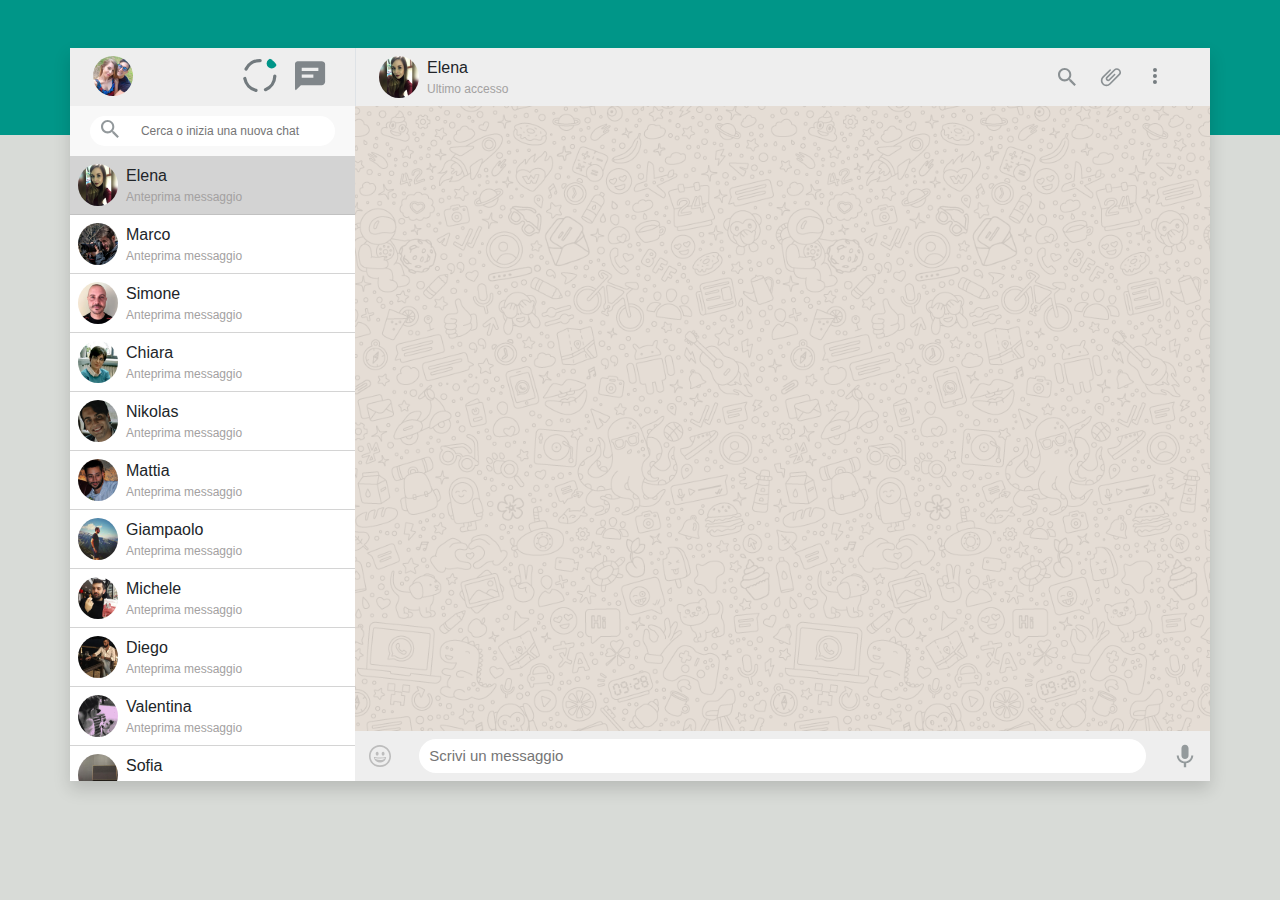
<file: index.html>
<!DOCTYPE html>
<html lang="en">
<head>
    <meta charset="UTF-8">
    <meta name="viewport" content="width=device-width, initial-scale=1.0">
    <meta http-equiv="X-UA-Compatible" content="ie=edge">
   <link rel="stylesheet" href="https://use.fontawesome.com/releases/v5.5.0/css/all.css">
    <link rel="stylesheet" href="https://stackpath.bootstrapcdn.com/bootstrap/4.3.1/css/bootstrap.min.css"
        integrity="sha384-ggOyR0iXCbMQv3Xipma34MD+dH/1fQ784/j6cY/iJTQUOhcWr7x9JvoRxT2MZw1T" crossorigin="anonymous">
      <link rel="stylesheet" href="css/style.css">
    <title>Boolzapp | Marco Rispoli</title>
</head>
<body>
   
   <div class="container mt-5">
      <div class="row shadow">
         <div class="col-3 debug my_col-bg">
            <!-- Sezione profilo personale -->
            <div class="profile d-flex justify-content-between p-2">
               <img src="img/pp.jpg" alt="">
               <div class="icons d-flex">
               <img src="img/svg/state.svg" alt="">
               <img src="img/svg/message.svg" alt="">
               <img src="img/svg/option.svg" alt="">
               </div>
            </div>
            <!-- Fine Sezione profilo personale -->
         </div>
         <!-- Sezione info contatto barra superiore -->
         <div class="col-9 border-left d-flex justify-content-between my_col-bg">
            <div class="info-contatto d-flex p-2">
               <img id="img_top" src="img/elena.jpg" alt="">
               <div class="name_access ml-2 d-flex flex-column">
                  <span id="nome_top">Elena</span>
                  <span>Ultimo accesso</span>
               </div>
            </div>
            <div class="options p-2 align-items-center d-flex">
               <img src="img/svg/lens.svg" alt="">
               <img src="img/svg/attach.svg" alt="">
               <img src="img/svg/option.svg" alt="">
            </div>
         </div>
         <!-- Fine Sezione info contatto barra superiore -->

         <!-- Sezione globale contatti -->
         <div class="col-3 noPadding-margin">
            <!-- Barra di ricerca -->
            <div class="search">
               <span>
                  <img src="img/svg/lens.svg" alt="">
               </span>
               <input type="text" class="search-input" placeholder="Cerca o inizia una nuova chat">
            </div>
            <!-- Fine Barra di ricerca -->
            
            <!-- Sezione contatti -->
            <div class="my_list-global">
                <div class="my_list-item  my_list-bg" data-ref="chat1">
                  <div class="info-contatto d-flex p-2">
                     <img src="img/elena.jpg" alt="">
                     <div class="name_access ml-2 d-flex flex-column">
                        <span>Elena</span>
                        <span>Anteprima messaggio</span>
                     </div>
                  </div>
               </div>
               <div class="my_list-item " data-ref="chat2">
                  <div class="info-contatto d-flex p-2">
                     <img src="img/marco.jpg" alt="" >
                     <div class="name_access ml-2 d-flex flex-column">
                        <span>Marco</span>
                        <span>Anteprima messaggio</span>
                     </div>
                  </div>
               </div>
               <div class="my_list-item" data-ref="chat3">
                  <div class="info-contatto d-flex p-2">
                     <img src="img/simone.jpg" alt="" >
                     <div class="name_access ml-2 d-flex flex-column">
                        <span>Simone</span>
                        <span>Anteprima messaggio</span>
                     </div>
                  </div>
               </div>
               <div class="my_list-item" data-ref="chat4">
                  <div class="info-contatto d-flex p-2">
                     <img src="img/chiara.png" alt="" >
                     <div class="name_access ml-2 d-flex flex-column">
                        <span>Chiara</span>
                        <span>Anteprima messaggio</span>
                     </div>
                  </div>
               </div>
               <div class="my_list-item" data-ref="chat5">
                  <div class="info-contatto d-flex p-2">
                     <img src="img/nikolas.jpg" alt="" >
                     <div class="name_access ml-2 d-flex flex-column">
                        <span>Nikolas</span>
                        <span>Anteprima messaggio</span>
                     </div>
                  </div>
               </div>
               <div class="my_list-item" data-ref="chat6"> 
                  <div class="info-contatto d-flex p-2">
                     <img src="img/mattia.jpg" alt="" >
                     <div class="name_access ml-2 d-flex flex-column">
                        <span>Mattia</span>
                        <span>Anteprima messaggio</span>
                     </div>
                  </div>
               </div>
               <div class="my_list-item" data-ref="chat7">
                  <div class="info-contatto d-flex p-2">
                     <img src="img/giampaolo.jpg" alt="" >
                     <div class="name_access ml-2 d-flex flex-column">
                        <span>Giampaolo</span>
                        <span>Anteprima messaggio</span>
                     </div>
                  </div>
               </div>
               <div class="my_list-item" data-ref="chat8">
                  <div class="info-contatto d-flex p-2">
                     <img src="img/michele.jpg" alt="" >
                     <div class="name_access ml-2 d-flex flex-column">
                        <span>Michele</span>
                        <span>Anteprima messaggio</span>
                     </div>
                  </div>
               </div>
               <div class="my_list-item" data-ref="chat9">
                  <div class="info-contatto d-flex p-2">
                     <img src="img/diego.jpg" alt="" >
                     <div class="name_access ml-2 d-flex flex-column">
                        <span>Diego</span>
                        <span>Anteprima messaggio</span>
                     </div>
                  </div>
               </div>
               <div class="my_list-item" data-ref="chat10">
                  <div class="info-contatto d-flex p-2">
                     <img src="img/valentina.jpg" alt="" >
                     <div class="name_access ml-2 d-flex flex-column">
                        <span>Valentina</span>
                        <span>Anteprima messaggio</span>
                     </div>
                  </div>
               </div>
               <div class="my_list-item" data-ref="chat11">
                  <div class="info-contatto d-flex p-2">
                     <img src="img/sofia.jpg" alt="" >
                     <div class="name_access ml-2 d-flex flex-column">
                        <span>Sofia</span>
                        <span>Anteprima messaggio</span>
                     </div>
                  </div>
               </div>
               <div class="my_list-item" data-ref="chat12">
                  <div class="info-contatto d-flex p-2">
                     <img src="img/lilian.jpg" alt="" >
                     <div class="name_access ml-2 d-flex flex-column">
                        <span>Lilian</span>
                        <span>Anteprima messaggio</span>
                     </div>
                  </div>
               </div>
               <div class="my_list-item" data-ref="chat13">
                  <div class="info-contatto d-flex p-2">
                     <img src="img/axl.jpg" alt="" >
                     <div class="name_access ml-2 d-flex flex-column">
                        <span data-ref="chat13">Axl</span>
                        <span>Anteprima messaggio</span>
                     </div>
                  </div>
               </div> 
               <div class="my_list-item" data-ref="chat13">
                  <div class="info-contatto d-flex p-2">
                     <img src="img/gabriele.jpg" alt="" >
                     <div class="name_access ml-2 d-flex flex-column">
                        <span data-ref="chat14">Gabriele</span>
                        <span>Anteprima messaggio</span>
                     </div>
                  </div>
               </div> 
            </div>
            <!--Fine Sezione contatti -->
         </div>
         <!-- Fine Sezione globale contatti -->

         <!-- Sezione Globale Chat -->
         <div class="col-9 noPadding-margin">
            <!-- Sezione chat -->
            
            <div class="my_chat my_active my_bg-chat d-flex flex-column-reverse justify-content-start align-items-end" data-ref="chat1">
            </div>
            <div class="my_chat my_bg-chat d-flex flex-column-reverse justify-content-start align-items-end" data-ref="chat2">
            </div>
            <div class="my_chat my_bg-chat d-flex flex-column-reverse justify-content-start align-items-end" data-ref="chat3">
               <div class='msgreceived mb-2 ml-2 d-flex justify-content-start'>
                  <div class="global-mex-pc ml-2">
                     <span class="testopc">Marco stai usando delle sottocartelle ?</span>
                     <sub class="time"></sub>
                     <sub class="js_check-icon ml-1"><img src="img/svg/doublecheck.svg" alt=""></sub>
                  </div>
               </div>
            </div>
            <div class="my_chat my_bg-chat d-flex flex-column-reverse justify-content-start align-items-end" data-ref="chat4">
            </div>
            <div class="my_chat my_bg-chat d-flex flex-column-reverse justify-content-start align-items-end" data-ref="chat5">
            </div>
            <div class="my_chat my_bg-chat d-flex flex-column-reverse justify-content-start align-items-end" data-ref="chat6">
            </div>
            <div class="my_chat my_bg-chat d-flex flex-column-reverse justify-content-start align-items-end" data-ref="chat7">
               <div class='msgreceived mb-2 ml-2 d-flex justify-content-start'>
                  <div class="global-mex-pc ml-2">
                     <span class="testopc">Ho proprio voglia di fare un code-review</span>
                     <sub class="time"></sub>
                     <sub class="js_check-icon ml-1"><img src="img/svg/doublecheck.svg" alt=""></sub>
                  </div>
               </div>
            </div>
            <div class="my_chat my_bg-chat d-flex flex-column-reverse justify-content-start align-items-end" data-ref="chat8">
               
            </div>
            <div class="my_chat my_bg-chat d-flex flex-column-reverse justify-content-start align-items-end" data-ref="chat9">
            </div>
            <div class="my_chat my_bg-chat d-flex flex-column-reverse justify-content-start align-items-end" data-ref="chat10">
            </div>
            <div class="my_chat my_bg-chat d-flex flex-column-reverse justify-content-start align-items-end" data-ref="chat11">
            </div>
            <div class="my_chat my_bg-chat d-flex flex-column-reverse justify-content-start align-items-end" data-ref="chat12">
            </div>
            <div class="my_chat my_bg-chat d-flex flex-column-reverse justify-content-start align-items-end" data-ref="chat13">
            </div>
            <div class="my_chat my_bg-chat d-flex flex-column-reverse justify-content-start align-items-end" data-ref="chat14">
            </div>
            <!-- Fine Sezione chat -->
            <!-- Sezione invio messaggio -->
            <div class="invio d-flex justify-content-around align-items-center">
              <img src="img/svg/smile.svg" alt="">
               <input type="text" class="message" placeholder="Scrivi un messaggio">
               <img id="audio" src="img/svg/audio.svg" alt="">
               <img id="send" src="img/svg/send.svg" alt="">
               
            </div>
            <!-- Fine Sezione invio messaggio -->
         </div>
         <!--Fine Sezione Globale Chat -->
      </div>
      <!-- Chiusura Row Globale -->
   </div>

   <!-- Chiusura Container globale -->

   <!-- blocco template non visibile in pagina -->
   <div id="template">
      <!-- Messaggio inviato dall'user -->
      <div class='msgsent mb-2 mr-2 d-flex justify-content-end'>
         <div class="global-mex-user">
            <span class="testo"></span>
            <sub class="time"></sub>
            <sub class="js_check-icon ml-1"><img src="img/svg/doublecheck.svg" alt=""></sub>
            <div class="drop-mex">
               <span>Elimina messaggio</span>
            </div>
         </div>
      </div>
      <!-- Fine Messaggio inviato dall'user -->
      <!-- Messaggio di risposta -->
      <div class='msgreceived mb-2 ml-2 d-flex justify-content-start'>
         <div class="global-mex-pc ml-2">
            <span class="testopc"></span>
            <sub class="time"></sub>
            <sub class="js_check-icon ml-1"><img src="img/svg/doublecheck.svg" alt=""></sub>
         </div>
      </div>
      <!-- Fine Messaggio di risposta -->

      <!-- Contatti utenti -->
     <!--  <div class="my_list-item">
         <div class="info-contatto d-flex p-2">
            <img src="img/svg/profileNoPhoto.svg" alt="">
            <div class="name_access ml-2 d-flex flex-column">
               <span></span>
               <span></span>
            </div>
         </div>
      </div> -->
      <!-- Fine Contatti utenti -->
   </div>
   
   
   <script src="https://ajax.googleapis.com/ajax/libs/jquery/3.3.1/jquery.min.js"></script>
   <script type="text/javascript" src="js/script2.js"> </script>
    
</body>
</html>
</file>
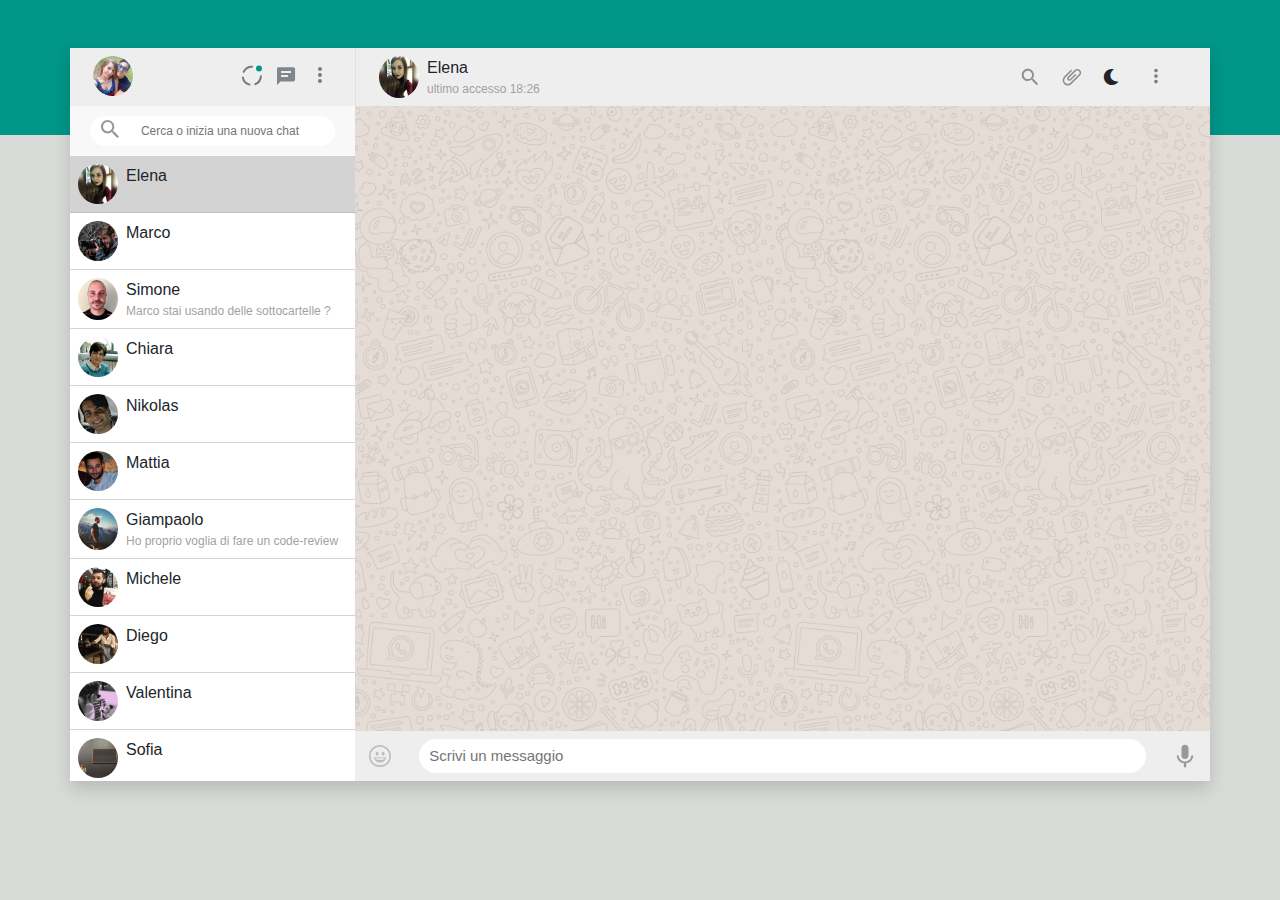
<file: bonus/index.html>
<!DOCTYPE html>
<html lang="en">
<head>
    <meta charset="UTF-8">
    <meta name="viewport" content="width=device-width, initial-scale=1.0">
    <meta http-equiv="X-UA-Compatible" content="ie=edge">
   <link rel="stylesheet" href="https://use.fontawesome.com/releases/v5.5.0/css/all.css">
    <link rel="stylesheet" href="https://stackpath.bootstrapcdn.com/bootstrap/4.3.1/css/bootstrap.min.css"
        integrity="sha384-ggOyR0iXCbMQv3Xipma34MD+dH/1fQ784/j6cY/iJTQUOhcWr7x9JvoRxT2MZw1T" crossorigin="anonymous">
      <link rel="icon" href="https://img.icons8.com/color/48/000000/whatsapp.png" type="image/gif" sizes="16x16">
      <link id="my_personal-css" rel="stylesheet" href="css/style.css">
    <title>Boolzapp | Marco Rispoli</title>
</head>
<body>
   <div class="page-notFound">
      <h2>Error 404 </h2>
      <h2>Error 404 </h2>
      <h2>Error 404 </h2>
      <h3>Page not found</h3>
      <h3>Page not found</h3>
      <h3>Page not found</h3>
   </div>
   <div class="container mt-5">
      <div class="row shadow">
         <div class="col-3 debug my_col-bg">
            <!-- Sezione profilo personale -->
            <div class="profile d-flex justify-content-between p-2">
               <img src="img/pp.jpg" alt="">
               <div class="icons d-flex align-items-center">
               <svg id="state" xmlns="http://www.w3.org/2000/svg" viewBox="0 0 24 24" width="24"
                  height="24">
                  <path fill="#727A7E"
                     d="M12.072 1.761a10.05 10.05 0 0 0-9.303 5.65.977.977 0 0 0 1.756.855 8.098 8.098 0 0 1 7.496-4.553.977.977 0 1 0 .051-1.952zM1.926 13.64a10.052 10.052 0 0 0 7.461 7.925.977.977 0 0 0 .471-1.895 8.097 8.097 0 0 1-6.012-6.386.977.977 0 0 0-1.92.356zm13.729 7.454a10.053 10.053 0 0 0 6.201-8.946.976.976 0 1 0-1.951-.081v.014a8.097 8.097 0 0 1-4.997 7.209.977.977 0 0 0 .727 1.813l.02-.009z" />
                  <path fill="#009588" d="M19 1.5a3 3 0 1 1 0 6 3 3 0 0 1 0-6z" /></svg>
               <svg id="message" xmlns="http://www.w3.org/2000/svg" viewBox="0 0 24 24" width="24" height="24">
                  <path opacity=".55" fill="#263238"
                     d="M19.005 3.175H4.674C3.642 3.175 3 3.789 3 4.821V21.02l3.544-3.514h12.461c1.033 0 2.064-1.06 2.064-2.093V4.821c-.001-1.032-1.032-1.646-2.064-1.646zm-4.989 9.869H7.041V11.1h6.975v1.944zm3-4H7.041V7.1h9.975v1.944z" />
                  </svg>
               <svg id="option" xmlns="http://www.w3.org/2000/svg" viewBox="0 0 24 24" width="24" height="24">
                  <path fill="#263238" fill-opacity=".6"
                     d="M12 7a2 2 0 1 0-.001-4.001A2 2 0 0 0 12 7zm0 2a2 2 0 1 0-.001 3.999A2 2 0 0 0 12 9zm0 6a2 2 0 1 0-.001 3.999A2 2 0 0 0 12 15z" />
                  </svg>
               </div>
            </div>
            <!-- Fine Sezione profilo personale -->
         </div>
         <!-- Sezione info contatto barra superiore -->
         <div class="col-9 border-left d-flex justify-content-between my_col-bg">
            <div class="info-contatto d-flex p-2">
               <img id="img_top" src="img/elena.jpg" alt="">
               <div class="name_access ml-2 d-flex flex-column">
                  <span id="nome_top">Elena</span>
                  <span>Ultimo accesso</span>
               </div>
            </div>
            <div class="options p-2 align-items-center d-flex">
               <svg id="lens" xmlns="http://www.w3.org/2000/svg" viewBox="0 0 24 24" width="24" height="24">
                  <path fill="#263238" fill-opacity=".5"
                     d="M15.9 14.3H15l-.3-.3c1-1.1 1.6-2.7 1.6-4.3 0-3.7-3-6.7-6.7-6.7S3 6 3 9.7s3 6.7 6.7 6.7c1.6 0 3.2-.6 4.3-1.6l.3.3v.8l5.1 5.1 1.5-1.5-5-5.2zm-6.2 0c-2.6 0-4.6-2.1-4.6-4.6s2.1-4.6 4.6-4.6 4.6 2.1 4.6 4.6-2 4.6-4.6 4.6z" />
                  </svg>
               <svg id="attach" xmlns="http://www.w3.org/2000/svg" viewBox="0 0 24 24" width="24" height="24">
                  <path fill="#263238" fill-opacity=".5"
                     d="M1.816 15.556v.002c0 1.502.584 2.912 1.646 3.972s2.472 1.647 3.974 1.647a5.58 5.58 0 0 0 3.972-1.645l9.547-9.548c.769-.768 1.147-1.767 1.058-2.817-.079-.968-.548-1.927-1.319-2.698-1.594-1.592-4.068-1.711-5.517-.262l-7.916 7.915c-.881.881-.792 2.25.214 3.261.959.958 2.423 1.053 3.263.215l5.511-5.512c.28-.28.267-.722.053-.936l-.244-.244c-.191-.191-.567-.349-.957.04l-5.506 5.506c-.18.18-.635.127-.976-.214-.098-.097-.576-.613-.213-.973l7.915-7.917c.818-.817 2.267-.699 3.23.262.5.501.802 1.1.849 1.685.051.573-.156 1.111-.589 1.543l-9.547 9.549a3.97 3.97 0 0 1-2.829 1.171 3.975 3.975 0 0 1-2.83-1.173 3.973 3.973 0 0 1-1.172-2.828c0-1.071.415-2.076 1.172-2.83l7.209-7.211c.157-.157.264-.579.028-.814L11.5 4.36a.572.572 0 0 0-.834.018l-7.205 7.207a5.577 5.577 0 0 0-1.645 3.971z" />
                  </svg>
               <i class="fas fa-moon"></i>
               <svg id="option2" xmlns="http://www.w3.org/2000/svg" viewBox="0 0 24 24" width="24" height="24">
                  <path fill="#263238" fill-opacity=".6"
                     d="M12 7a2 2 0 1 0-.001-4.001A2 2 0 0 0 12 7zm0 2a2 2 0 1 0-.001 3.999A2 2 0 0 0 12 9zm0 6a2 2 0 1 0-.001 3.999A2 2 0 0 0 12 15z" />
               </svg>
            </div>
         </div>
         <!-- Fine Sezione info contatto barra superiore -->

         <!-- Sezione globale contatti -->
         <div class="col-3 noPadding-margin">
            <!-- Barra di ricerca -->
            <div class="search">
               <span>
                  <svg id="lens2" xmlns="http://www.w3.org/2000/svg" viewBox="0 0 24 24" width="24" height="24">
                     <path fill="#263238" fill-opacity=".5"
                        d="M15.9 14.3H15l-.3-.3c1-1.1 1.6-2.7 1.6-4.3 0-3.7-3-6.7-6.7-6.7S3 6 3 9.7s3 6.7 6.7 6.7c1.6 0 3.2-.6 4.3-1.6l.3.3v.8l5.1 5.1 1.5-1.5-5-5.2zm-6.2 0c-2.6 0-4.6-2.1-4.6-4.6s2.1-4.6 4.6-4.6 4.6 2.1 4.6 4.6-2 4.6-4.6 4.6z" />
                     </svg>
               </span>
               <input type="text" class="search-input" placeholder="Cerca o inizia una nuova chat">
            </div>
            <!-- Fine Barra di ricerca -->
            
            <!-- Sezione contatti -->
            <div class="my_list-global">
                <div class="my_list-item  my_list-bg" data-ref="chat1">
                  <div class="info-contatto d-flex p-2">
                     <img src="img/elena.jpg" alt="">
                     <div class="name_access ml-2 d-flex flex-column">
                        <span>Elena</span>
                        <span></span>
                     </div>
                  </div>
               </div>
               <div class="my_list-item " data-ref="chat2">
                  <div class="info-contatto d-flex p-2">
                     <img src="img/marco.jpg" alt="" >
                     <div class="name_access ml-2 d-flex flex-column">
                        <span>Marco</span>
                        <span></span>
                     </div>
                  </div>
               </div>
               <div class="my_list-item" data-ref="chat3">
                  <div class="info-contatto d-flex p-2">
                     <img src="img/simone.jpg" alt="" >
                     <div class="name_access ml-2 d-flex flex-column">
                        <span>Simone</span>
                        <span>Marco stai usando delle sottocartelle ?</span>
                     </div>
                  </div>
               </div>
               <div class="my_list-item" data-ref="chat4">
                  <div class="info-contatto d-flex p-2">
                     <img src="img/chiara.png" alt="" >
                     <div class="name_access ml-2 d-flex flex-column">
                        <span>Chiara</span>
                        <span></span>
                     </div>
                  </div>
               </div>
               <div class="my_list-item" data-ref="chat5">
                  <div class="info-contatto d-flex p-2">
                     <img src="img/nikolas.jpg" alt="" >
                     <div class="name_access ml-2 d-flex flex-column">
                        <span>Nikolas</span>
                        <span></span>
                     </div>
                  </div>
               </div>
               <div class="my_list-item" data-ref="chat6"> 
                  <div class="info-contatto d-flex p-2">
                     <img src="img/mattia.jpg" alt="" >
                     <div class="name_access ml-2 d-flex flex-column">
                        <span>Mattia</span>
                        <span></span>
                     </div>
                  </div>
               </div>
               <div class="my_list-item" data-ref="chat7">
                  <div class="info-contatto d-flex p-2">
                     <img src="img/giampaolo.jpg" alt="" >
                     <div class="name_access ml-2 d-flex flex-column">
                        <span>Giampaolo</span>
                        <span>Ho proprio voglia di fare un code-review</span>
                     </div>
                  </div>
               </div>
               <div class="my_list-item" data-ref="chat8">
                  <div class="info-contatto d-flex p-2">
                     <img src="img/michele.jpg" alt="" >
                     <div class="name_access ml-2 d-flex flex-column">
                        <span>Michele</span>
                        <span></span>
                     </div>
                  </div>
               </div>
               <div class="my_list-item" data-ref="chat9">
                  <div class="info-contatto d-flex p-2">
                     <img src="img/diego.jpg" alt="" >
                     <div class="name_access ml-2 d-flex flex-column">
                        <span>Diego</span>
                        <span></span>
                     </div>
                  </div>
               </div>
               <div class="my_list-item" data-ref="chat10">
                  <div class="info-contatto d-flex p-2">
                     <img src="img/valentina.jpg" alt="" >
                     <div class="name_access ml-2 d-flex flex-column">
                        <span>Valentina</span>
                        <span></span>
                     </div>
                  </div>
               </div>
               <div class="my_list-item" data-ref="chat11">
                  <div class="info-contatto d-flex p-2">
                     <img src="img/sofia.jpg" alt="" >
                     <div class="name_access ml-2 d-flex flex-column">
                        <span>Sofia</span>
                        <span></span>
                     </div>
                  </div>
               </div>
               <div class="my_list-item" data-ref="chat12">
                  <div class="info-contatto d-flex p-2">
                     <img src="img/lilian.jpg" alt="" >
                     <div class="name_access ml-2 d-flex flex-column">
                        <span>Lilian</span>
                        <span></span>
                     </div>
                  </div>
               </div>
               <div class="my_list-item" data-ref="chat13">
                  <div class="info-contatto d-flex p-2">
                     <img src="img/axl.jpg" alt="" >
                     <div class="name_access ml-2 d-flex flex-column">
                        <span data-ref="chat13">Axl</span>
                        <span></span>
                     </div>
                  </div>
               </div> 
               <div class="my_list-item" data-ref="chat13">
                  <div class="info-contatto d-flex p-2">
                     <img src="img/gabriele.jpg" alt="" >
                     <div class="name_access ml-2 d-flex flex-column">
                        <span data-ref="chat14">Gabriele</span>
                        <span></span>
                     </div>
                  </div>
               </div> 
            </div>
            <!--Fine Sezione contatti -->
         </div>
         <!-- Fine Sezione globale contatti -->

         <!-- Sezione Globale Chat -->
         <div class="col-9 noPadding-margin">
            <!-- Sezione chat -->
            
            <div class="my_chat my_active my_bg-chat d-flex flex-column-reverse justify-content-start align-items-end" data-ref="chat1">
            </div>
            <div class="my_chat my_bg-chat d-flex flex-column-reverse justify-content-start align-items-end" data-ref="chat2">
            </div>
            <div class="my_chat my_bg-chat d-flex flex-column-reverse justify-content-start align-items-end" data-ref="chat3">
               <div class='msgreceived mb-2 ml-2 d-flex justify-content-start'>
                  <div class="global-mex-pc ml-2">
                     <span class="testopc">Marco stai usando delle sottocartelle ?</span>
                     <sub class="time"></sub>
                     <sub class="js_check-icon ml-1"><img src="img/svg/doublecheck.svg" alt=""></sub>
                  </div>
               </div>
            </div>
            <div class="my_chat my_bg-chat d-flex flex-column-reverse justify-content-start align-items-end" data-ref="chat4">
            </div>
            <div class="my_chat my_bg-chat d-flex flex-column-reverse justify-content-start align-items-end" data-ref="chat5">
            </div>
            <div class="my_chat my_bg-chat d-flex flex-column-reverse justify-content-start align-items-end" data-ref="chat6">
            </div>
            <div class="my_chat my_bg-chat d-flex flex-column-reverse justify-content-start align-items-end" data-ref="chat7">
               <div class='msgreceived mb-2 ml-2 d-flex justify-content-start'>
                  <div class="global-mex-pc ml-2">
                     <span class="testopc">Ho proprio voglia di fare un code-review</span>
                     <sub class="time"></sub>
                     <sub class="js_check-icon ml-1"><img src="img/svg/doublecheck.svg" alt=""></sub>
                  </div>
               </div>
            </div>
            <div class="my_chat my_bg-chat d-flex flex-column-reverse justify-content-start align-items-end" data-ref="chat8">
               
            </div>
            <div class="my_chat my_bg-chat d-flex flex-column-reverse justify-content-start align-items-end" data-ref="chat9">
            </div>
            <div class="my_chat my_bg-chat d-flex flex-column-reverse justify-content-start align-items-end" data-ref="chat10">
            </div>
            <div class="my_chat my_bg-chat d-flex flex-column-reverse justify-content-start align-items-end" data-ref="chat11">
            </div>
            <div class="my_chat my_bg-chat d-flex flex-column-reverse justify-content-start align-items-end" data-ref="chat12">
            </div>
            <div class="my_chat my_bg-chat d-flex flex-column-reverse justify-content-start align-items-end" data-ref="chat13">
            </div>
            <div class="my_chat my_bg-chat d-flex flex-column-reverse justify-content-start align-items-end" data-ref="chat14">
            </div>
            <!-- Fine Sezione chat -->
            <!-- Sezione invio messaggio -->
            <div class="invio d-flex justify-content-around align-items-center">
              <img src="img/svg/smile.svg" alt="">
               <input type="text" class="message" placeholder="Scrivi un messaggio">
               <svg id="audio" xmlns="http://www.w3.org/2000/svg" viewBox="0 0 24 24" width="24" height="24">
                  <path fill="#263238" fill-opacity=".45"
                     d="M11.999 14.942c2.001 0 3.531-1.53 3.531-3.531V4.35c0-2.001-1.53-3.531-3.531-3.531S8.469 2.35 8.469 4.35v7.061c0 2.001 1.53 3.531 3.53 3.531zm6.238-3.53c0 3.531-2.942 6.002-6.237 6.002s-6.237-2.471-6.237-6.002H3.761c0 4.001 3.178 7.297 7.061 7.885v3.884h2.354v-3.884c3.884-.588 7.061-3.884 7.061-7.885h-2z" />
                  </svg>
               <svg id="send" xmlns="http://www.w3.org/2000/svg" viewBox="0 0 24 24" width="24" height="24">
                  <path fill="#263238" fill-opacity=".45"
                     d="M1.101 21.757L23.8 12.028 1.101 2.3l.011 7.912 13.623 1.816-13.623 1.817-.011 7.912z" /></svg>
            </div>
            <!-- Fine Sezione invio messaggio -->
         </div>
         <!--Fine Sezione Globale Chat -->
      </div>
      <!-- Chiusura Row Globale -->
   </div>

   <!-- Chiusura Container globale -->

   <!-- blocco template non visibile in pagina -->
   <div id="template">
      <!-- Messaggio inviato dall'user -->
      <div class='msgsent mb-2 mr-2 d-flex justify-content-end'>
         <div class="global-mex-user">
            <span class="testo"></span>
            <sub class="time"></sub>
            <sub class="js_check-icon ml-1"><img src="img/svg/doublecheck.svg" alt=""></sub>
            <div class="drop-mex">
               <span>Elimina messaggio</span>
            </div>
         </div>
      </div>
      <!-- Fine Messaggio inviato dall'user -->
      <!-- Messaggio di risposta -->
      <div class='msgreceived mb-2 ml-2 d-flex justify-content-start'>
         <div class="global-mex-pc ml-2">
            <span class="testopc"></span>
            <sub class="time"></sub>
            <sub class="js_check-icon ml-1"><svg id="Layer_1" xmlns="http://www.w3.org/2000/svg" viewBox="0 0 18 18" width="18" height="18">
               <path fill="#263238" fill-opacity=".4"
                  d="M17.394 5.035l-.57-.444a.434.434 0 0 0-.609.076l-6.39 8.198a.38.38 0 0 1-.577.039l-.427-.388a.381.381 0 0 0-.578.038l-.451.576a.497.497 0 0 0 .043.645l1.575 1.51a.38.38 0 0 0 .577-.039l7.483-9.602a.436.436 0 0 0-.076-.609zm-4.892 0l-.57-.444a.434.434 0 0 0-.609.076l-6.39 8.198a.38.38 0 0 1-.577.039l-2.614-2.556a.435.435 0 0 0-.614.007l-.505.516a.435.435 0 0 0 .007.614l3.887 3.8a.38.38 0 0 0 .577-.039l7.483-9.602a.435.435 0 0 0-.075-.609z" />
               </svg></sub>
         </div>
      </div>
      <!-- Fine Messaggio di risposta -->

      <!-- Contatti utenti -->
     <!--  <div class="my_list-item">
         <div class="info-contatto d-flex p-2">
            <img src="img/svg/profileNoPhoto.svg" alt="">
            <div class="name_access ml-2 d-flex flex-column">
               <span></span>
               <span></span>
            </div>
         </div>
      </div> -->
      <!-- Fine Contatti utenti -->
   </div>
   
   
   <script src="https://ajax.googleapis.com/ajax/libs/jquery/3.3.1/jquery.min.js"></script>
   <script type="text/javascript" src="js/script2.js"> </script>
    
</body>
</html>
</file>
<file: css/style.css>
/* Regole generali */
*{
   padding:0;
   margin:0;
   box-sizing: border-box;
}

body{
   background: linear-gradient( #009688 0%, #009688 15%, #D8DBD7 15%, #D8DBD7 100%);
    background-repeat: no-repeat;
    background-attachment: fixed;
}
.noPadding-margin{
   padding:0 !important;
   margin:0 !important;
}



/* Sezione colonne superiori */
.my_col-bg{
   background-color:#EEEEEE
}
.my_col-bg-dark{
   background-color:rgb(36, 33, 33);
}
.my_col-bg span:last-child{
   color:rgb(163, 161, 161);
}

/* Sezione profilo personale */
.profile img{
   border-radius:100%;
   width:40px;
}

.icons img{
 width: 100%;
 margin-right: 10px;
}
.icons img:last-child{
 
 margin-right: 0;
}
/*Fine Sezione profilo personale */

 /* Sezione Contatti */
.my_list-global{
   height:calc(75vh - 50px);
   overflow-y: scroll;
}

.my_list-item{
   background:white;
   border-bottom:1px solid rgba(180, 180, 180, 0.568)
}
.my_list-item:hover{
   background:rgba(255, 252, 252, 0.642);
}


.my_list-item span:last-child{
  color: rgb(163, 161, 161);
}

.my_list-item:last-child{
   border-bottom:0
}

.my_list-bg{
   background:lightgrey;
}
.my_list-bg-dark{
   background:rgb(53, 48, 48);
}

.search{
   height: 50px;
   background:#F8F8F8;
    display: flex;
    align-items: center;
}
.search-dark{
   background:rgb(85, 81, 81);
    
}

.search span {
    width: 20%;
    height: 30px;
    background-color: #fff;
    border-radius: 20px 0px 0px 20px;
    margin-left: 20px;
    padding: 0 8px;
}

.search-input {
    width: 80%;
    height: 30px;
    border: 0;
    border-radius: 0px 20px 20px 0px;
    margin-right: 20px;
    font-size: 12px;
}
 /* Fine Sezione Contatti */

 /* Sezione info contatto */
 
 .info-contatto img{
   width: 40px;
   border-radius: 100%;
 }

 .options img{
    margin-right: 20px;
    width:100%;
 }

 .name_access span:last-child{
    font-size: 12px;
 }

/* Sezione Chat */
.my_bg-chat{
   background:url(../img/sfondochat.png), #e5ddd5;
   background-size:50% ;
 
}
.my_bg-chat-dark{
   background:url(../img/sfondochat.png), rgb(53, 48, 48);
   background-size:50% ;
 
}

.my_chat{
   height:calc(75vh - 50px);
   overflow-y: scroll;
}
.my_chat{
   display: none !important;
}
.my_active{
   display:flex !important;
}

/* Fine Sezione Chat */

/* Sezione invio messaggi */
.invio{
   height:50px;
   background-color:#EEEEEE
}
.invio-dark{
   background-color:rgb(36, 33, 33);
}

.invio input{
   width: 85%;
   border-radius:25px;
   border:0;
   padding:5px;
}

.invio input::placeholder{
  padding:5px;
  font-size: 15px;
}


.msgsent {
 padding: 5px;
 width:100%;
}
.msgreceived {
 padding: 5px;
 width:100%;
}

.global-mex-user,
.global-mex-pc{
padding:10px;
max-width: 40%;
border-radius: 10px;
}

.global-mex-user{
background-color:#DCF8C6;

}

.msgsent{
   position:relative;
}

.drop-mex{
   position: absolute;
    background: white;
    padding: 5px;
    top: -50%;
    right: 0;
    display: none;
    font-size: 13px;
}

.displayNone{
   display:none !important;
}


.global-mex-pc{
background-color:white;
}

.time{
   color:rgba(189, 179, 179, 0.9);
}

.testo{
   max-width: 40%;
   word-break: break-word;
}

.writing{
   color:#06d755 !important;
   font-weight: bold;
}

#send{
   display:none;
}

/* MODALITà NOTTE */
.moon_white{
   color:white;
}


/* Parte di templating */
#template {
  display: none;
}

#template .msgreceived img{
   width:50%;
}
</file>
<file: bonus/css/style.css>
/* Regole generali */
*{
   padding:0;
   margin:0;
   box-sizing: border-box;
}

body{
   background: linear-gradient( #009688 0%, #009688 15%, #D8DBD7 15%, #D8DBD7 100%);
    background-repeat: no-repeat;
    background-attachment: fixed;
}
.body_dark{
   background: linear-gradient( #222424 0%, #222424 15%, rgb(56, 58, 55) 15%, rgb(56, 58, 55) 100%);
   background-repeat: no-repeat;
   background-attachment: fixed; 
}
.noPadding-margin{
   padding:0 !important;
   margin:0 !important;
}





/* Sezione colonne superiori */
.my_col-bg{
   background-color:#EEEEEE
}
.my_col-bg-dark{
   background-color:#323232;
}
.my_col-bg span:last-child{
   color:rgb(163, 161, 161);
}

/* Sezione profilo personale */
.profile img{
   border-radius:100%;
   width:40px;
}

.icons svg{
 width: 100%;
 margin-right: 10px;
}
.icons svg:last-child{
 
 margin-right: 0;
}
/*Fine Sezione profilo personale */

 /* Sezione Contatti */
.my_list-global{
   height:calc(75vh - 50px);
   overflow-y: scroll;
   overflow-x: hidden;
}

.my_list-item{
   background:white;
   border-bottom:1px solid rgba(180, 180, 180, 0.568)
}

.my_list-item-dark{
   background:#323232;
}

.my_list-item:hover{
   background:rgba(255, 252, 252, 0.642);
}

.my_list-item-dark:hover{
   background:rgb(83, 81, 81);
}

.my_list-item span:last-child{
  color: rgb(163, 161, 161);
}

.my_list-item:last-child{
   border-bottom:0
}

.my_list-bg {
   background:lightgrey;
}

.my_list-bg:hover{
   background:lightgrey;
}


.search{
   height: 50px;
   background:#F8F8F8;
    display: flex;
    align-items: center;
}
.search-dark{
   background:#2B2929;
    
}

.search span {
    width: 20%;
    height: 30px;
    background: #fff;
    border-radius: 20px 0px 0px 20px;
    margin-left: 20px;
    padding: 0 8px;
}

.search-input {
    width: 80%;
    height: 30px;
    border: 0;
    border-radius: 0px 20px 20px 0px;
    margin-right: 20px;
    font-size: 12px;
}

.search-dark-det{
   background: #202020 !important;
   color:white;
}
 /* Fine Sezione Contatti */

 /* Sezione info contatto */
 
 .info-contatto img,
 .info-contatto svg{
   width: 40px;
   border-radius: 100%;
 }

 .options svg,
 .options i{
    margin-right: 20px;
    width:100%;
 }

.name_access{
    text-overflow: ellipsis;
    white-space: nowrap;
}

 .name_access span:last-child{
    font-size: 12px;
 }
 .name_access-dark{
    color:white;
 }

/* Sezione Chat */
.my_bg-chat{
   background:url(../img/sfondochat.png), #e5ddd5;
   background-size:50% ;
 
}
.my_bg-chat-dark{
   background:url(../img/sfondochat.png), rgb(53, 48, 48);
   background-size:50% ;
 
}

.my_chat{
   height:calc(75vh - 50px);
   overflow-y: scroll;
}
.my_chat{
   display: none !important;
}
.my_active{
   display:flex !important;
}

/* Fine Sezione Chat */

/* Sezione invio messaggi */
.invio{
   height:50px;
   background-color:#EEEEEE
}
.invio-dark{
   background-color:#323232;
}

.invio input{
   width: 85%;
   border-radius:25px;
   border:0;
   padding:5px;
}


.invio input::placeholder{
  padding:5px;
  font-size: 15px;
}


.msgsent {
 padding: 5px;
 width:100%;
}
.msgreceived {
 padding: 5px;
 width:100%;
}

.global-mex-user,
.global-mex-pc{
padding:10px;
max-width: 40%;
border-radius: 10px;
}

.global-mex-user{
background-color:#DCF8C6;

}

.msgsent{
   position:relative;
}

.drop-mex{
   position: absolute;
    background: white;
    padding: 5px;
    top: -50%;
    right: 0;
    display: none;
    font-size: 13px;
}

.displayNone{
   display:none !important;
}


.global-mex-pc{
background-color:white;
}
.global-mex-pc-dark{
background-color:#2d2d2d!important;
color:white;
}

.time{
   color:rgba(189, 179, 179, 0.9);
}

.testo{
   max-width: 40%;
   word-break: break-word;
}



.writing{
   color:#06d755 !important;
   font-weight: bold;
}

#send{
   display:none;
}

/* MODALITà NOTTE */
.moon_white{
   color:white;
}


/* Parte di templating */
#template {
  display: none;
}

#template .msgreceived img{
   width:50%;
}

/* ANIMATION */

.page-notFound {
  width: 100%;
  height: 100vh;
  background:black;
  overflow: hidden;
  display:none;
  position:absolute;
  top:0;
  left:0;
  z-index: 999;
}

h2{
   position:absolute;
   top:50%;
   left:50%;
   color: #fff;
   font-size: 5em;
   letter-spacing: 8px;
   font-family: 'Press Start 2P';
   font-weight: 400;
   margin: 0;
   line-height: 0;
   animation: glitch1 2.5s infinite;
}

h3{
  position:absolute;
   top:55%;
   left:50%;
   animation: glitch1 2.5s infinite;
}

h2:nth-child(2),
h3:nth-child(2) {
  color: #67f3da;
  animation: glitch2 2.5s infinite;
}

h2:nth-child(3),
h3:nth-child(3) {
  color: #f16f6f;
  animation: glitch3 2.5s infinite;
}
/*Keyframes*/

@keyframes glitch1 {
  0% {
    transform: none;
    opacity: 1;
  }
  7% {
    transform: skew(-0.5deg, -0.9deg);
    opacity: 0.75;
  }
  10% {
    transform: none;
    opacity: 1;
  }
  27% {
    transform: none;
    opacity: 1;
  }
  30% {
    transform: skew(0.8deg, -0.1deg);
    opacity: 0.75;
  }
  35% {
    transform: none;
    opacity: 1;
  }
  52% {
    transform: none;
    opacity: 1;
  }
  55% {
    transform: skew(-1deg, 0.2deg);
    opacity: 0.75;
  }
  50% {
    transform: none;
    opacity: 1;
  }
  72% {
    transform: none;
    opacity: 1;
  }
  75% {
    transform: skew(0.4deg, 1deg);
    opacity: 0.75;
  }
  80% {
    transform: none;
    opacity: 1;
  }
  100% {
    transform: none;
    opacity: 1;
  }
}

@keyframes glitch2 {
  0% {
    transform: none;
    opacity: 0.25;
  }
  7% {
    transform: translate(-2px, -3px);
    opacity: 0.5;
  }
  10% {
    transform: none;
    opacity: 0.25;
  }
  27% {
    transform: none;
    opacity: 0.25;
  }
  30% {
    transform: translate(-5px, -2px);
    opacity: 0.5;
  }
  35% {
    transform: none;
    opacity: 0.25;
  }
  52% {
    transform: none;
    opacity: 0.25;
  }
  55% {
    transform: translate(-5px, -1px);
    opacity: 0.5;
  }
  50% {
    transform: none;
    opacity: 0.25;
  }
  72% {
    transform: none;
    opacity: 0.25;
  }
  75% {
    transform: translate(-2px, -6px);
    opacity: 0.5;
  }
  80% {
    transform: none;
    opacity: 0.25;
  }
  100% {
    transform: none;
    opacity: 0.25;
  }
}

@keyframes glitch3 {
  0% {
    transform: none;
    opacity: 0.25;
  }
  7% {
    transform: translate(2px, 3px);
    opacity: 0.5;
  }
  10% {
    transform: none;
    opacity: 0.25;
  }
  27% {
    transform: none;
    opacity: 0.25;
  }
  30% {
    transform: translate(5px, 2px);
    opacity: 0.5;
  }
  35% {
    transform: none;
    opacity: 0.25;
  }
  52% {
    transform: none;
    opacity: 0.25;
  }
  55% {
    transform: translate(5px, 1px);
    opacity: 0.5;
  }
  50% {
    transform: none;
    opacity: 0.25;
  }
  72% {
    transform: none;
    opacity: 0.25;
  }
  75% {
    transform: translate(2px, 6px);
    opacity: 0.5;
  }
  80% {
    transform: none;
    opacity: 0.25;
  }
  100% {
    transform: none;
    opacity: 0.25;
  }
}
</file>
